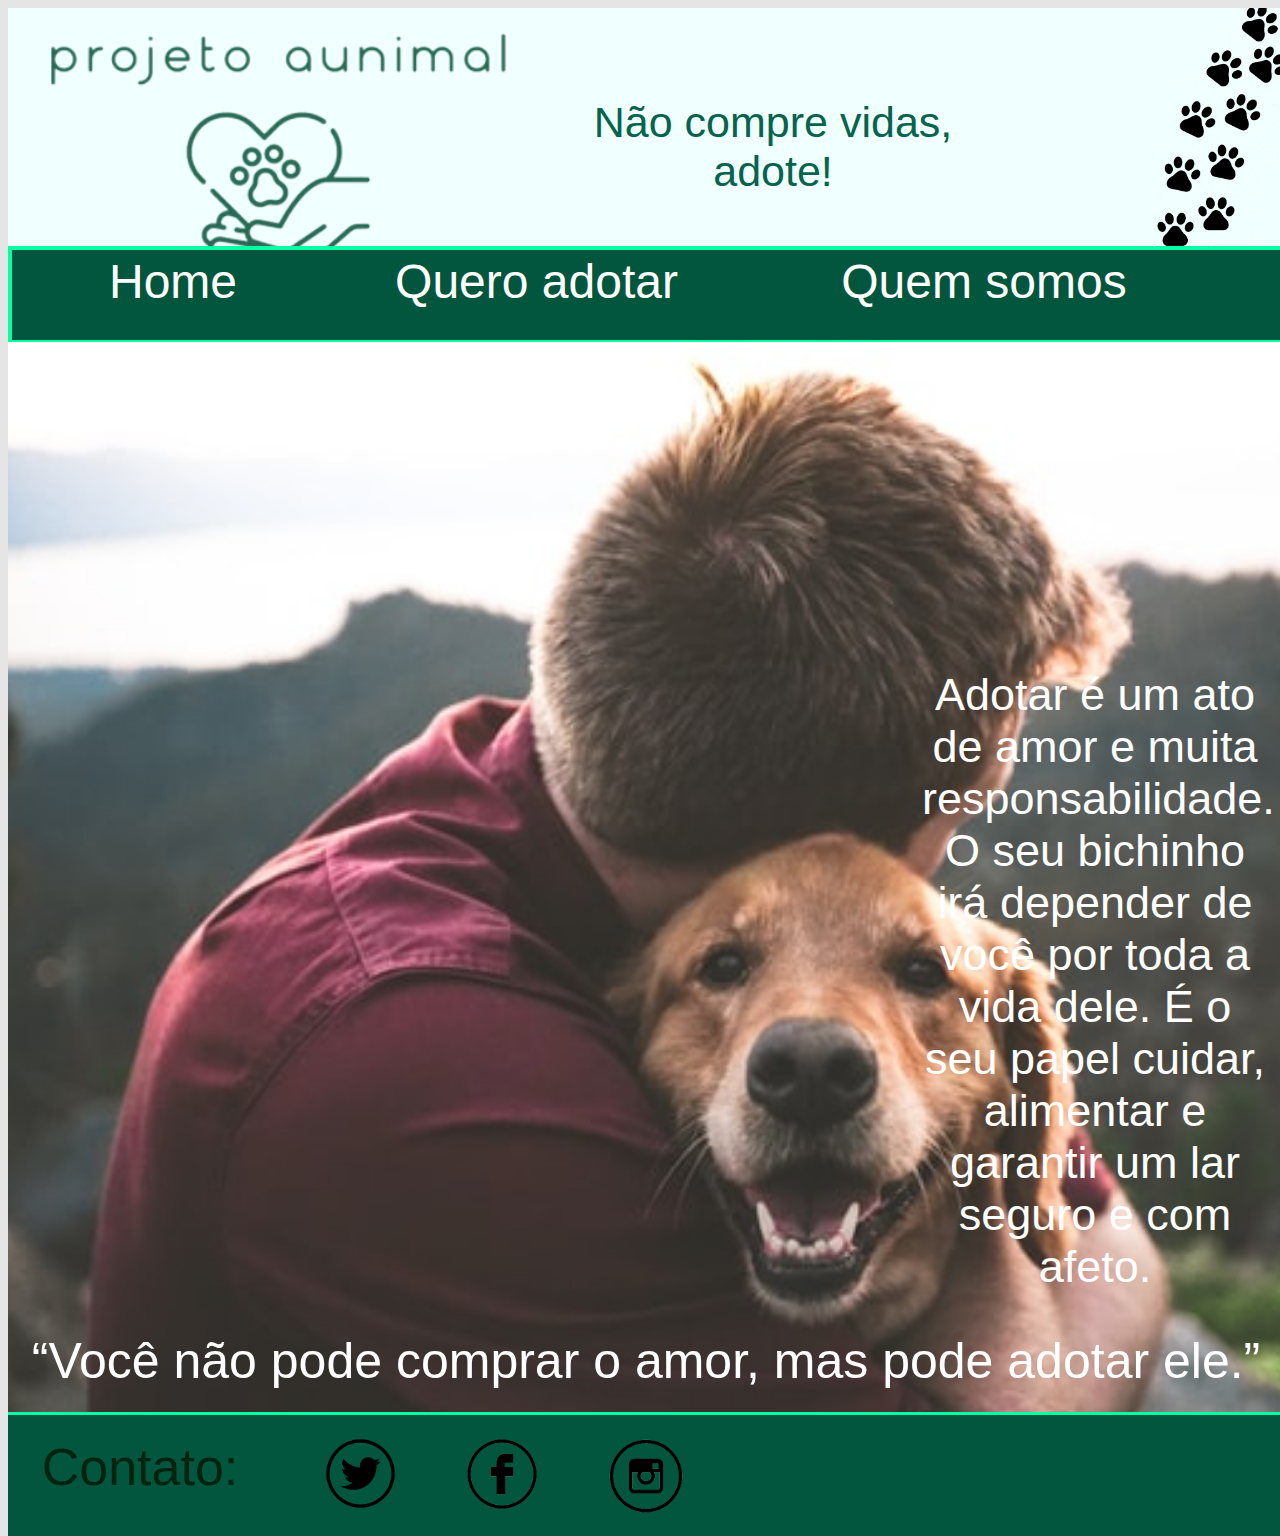
<file: index.html>
<!DOCTYPE html>
<html lang="pt-br">
    <head>
        <meta charset="utf-8">
        <title>Projeto AUnimal</title>
        <meta name="author" content="Rebeca Feitosa">
        <link href="https://fonts.googleapis.com/css?family=Inter&display=swap" rel="stylesheet">
        <link rel="stylesheet" href="styles_1.css">
        </head>

    <body>
        <div class=main>
            <div  class="retangulo_1"></div>
            <a href="index.html"><span  class="home">Home</span></a>
            <a href="quero_adotar.html"><span  class="adotar">Quero adotar</span></a>
            <a href="quem_somos.html"><span  class="qsomos">Quem somos</span></a>
            <span  class="frase_adote_1">Não compre vidas, adote!</span>
            <a href="index.html"><div  class="logo"></div></a>
            <div  class="patinhas"></div>
            
            <div  class="img_fundo"></div>
            <span  class="frase_adote_2">“Você não pode comprar o amor, mas pode adotar ele.”</span>
            <span  class="frase_adote_3">Adotar é um ato de amor e muita responsabilidade.
                O seu bichinho irá depender de você por toda a vida dele.
                É o seu papel cuidar, alimentar e garantir um lar seguro e com afeto.</span>

            <div  class="retangulo_2"></div>
            <span  class="contato">Contato:</span>
            <div  class="twitter"></div>
            <div  class="facebook"></div>
            <div  class="instagram"></div>
        </div>
    </body>

</html>
</file>
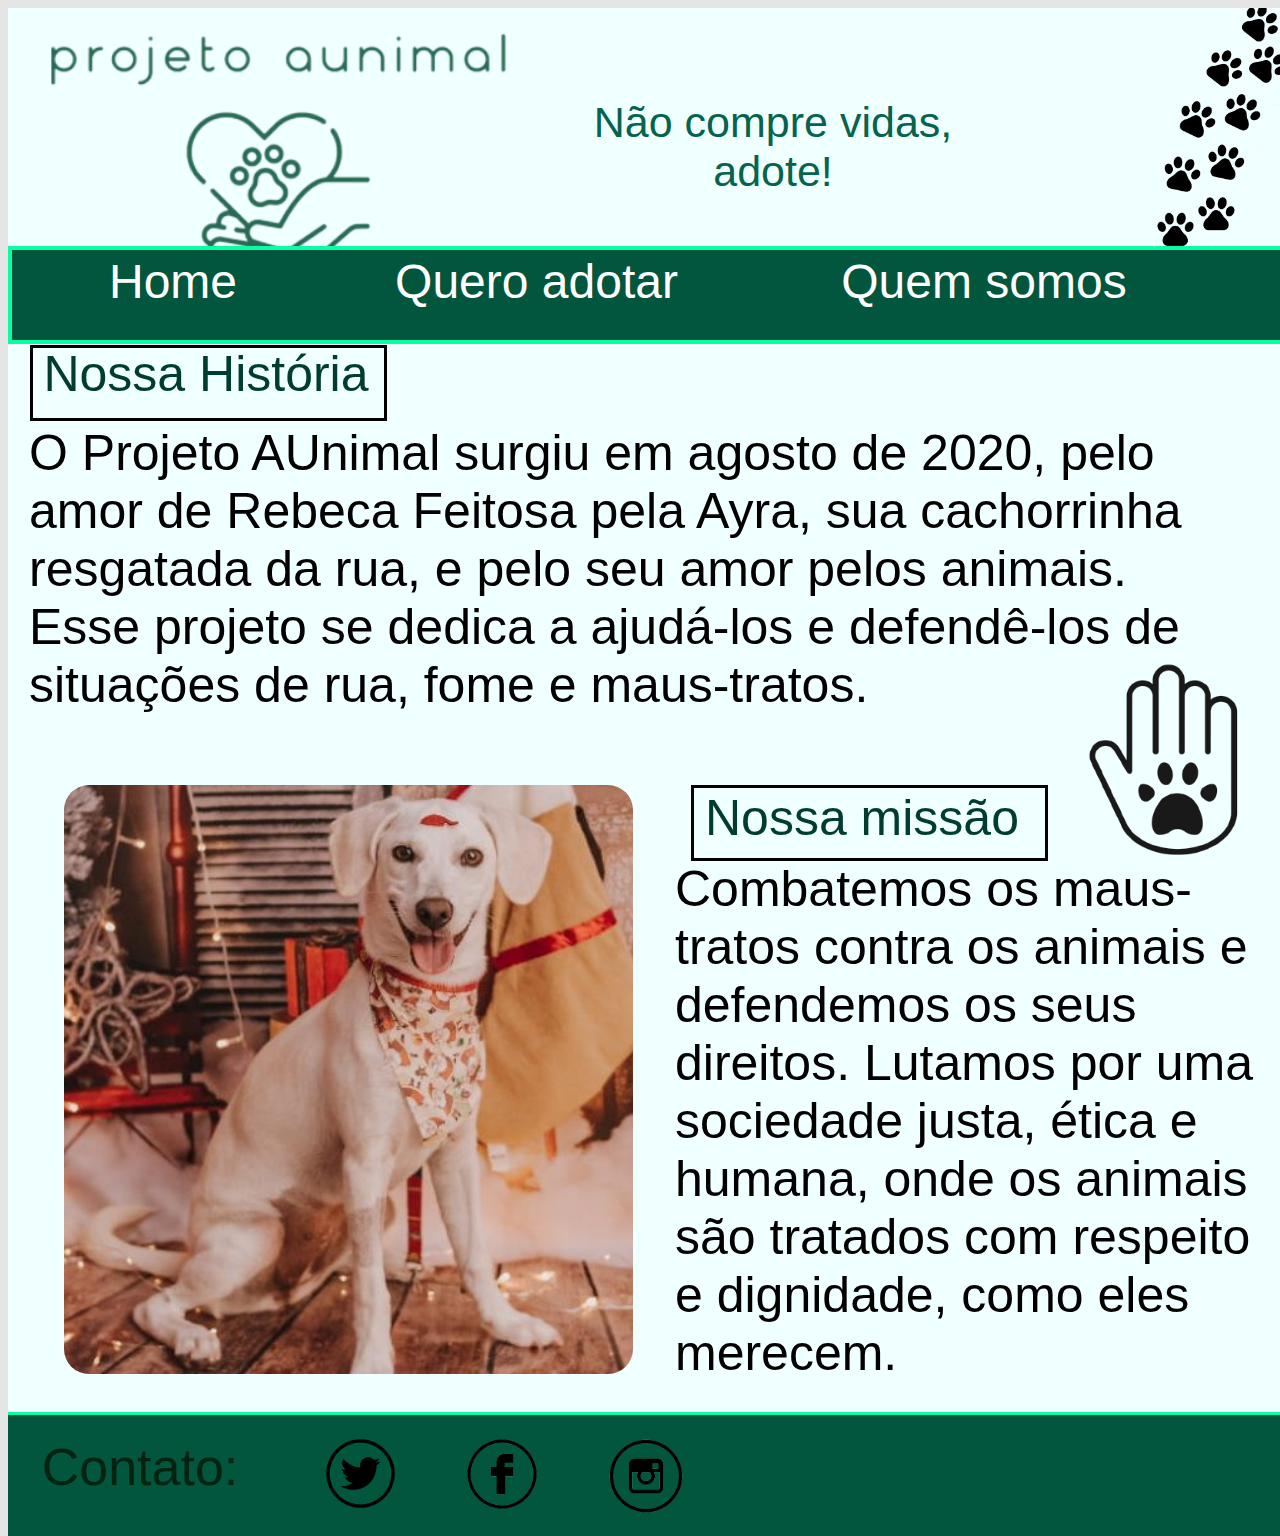
<file: quem_somos.html>
<html lang="pt-br">
    <head>
        <meta charset="utf-8">
        <title>Quem Somos</title>
        <meta name="author" content="Rebeca Feitosa">
        <link href="https://fonts.googleapis.com/css?family=Inter&display=swap" rel="stylesheet">
        <link rel="stylesheet" href="styles_3.css">
    </head>
          
    <body>
        <div class=main>
        <div  class="retangulo_1"></div>
        <a href="index.html"><span  class="home">Home</span></a>
        <a href="quero_adotar.html"><span  class="adotar">Quero adotar</span></a>
        <a href="quem_somos.html"><span  class="qsomos">Quem somos</span></a>
        <span  class="frase_adote_1">Não compre vidas, adote!</span>
        <a href="index.html"><div  class="logo"></div></a>
        <div  class="patinhas"></div>   
            
        <span  class="nossa_historia">Nossa História</span>
        <div  class="borda_historia"></div>
        <span  class="historia"> O Projeto AUnimal surgiu em agosto de 2020, pelo amor de Rebeca Feitosa pela Ayra, 
                sua cachorrinha resgatada da rua, e pelo seu amor pelos animais. Esse projeto se dedica a ajudá-los e 
                defendê-los de situações de rua, fome e maus-tratos.</span>

        <span  class="nossa_missao">Nossa missão</span>
        <div  class="borda_missao"></div>
        <span  class="missao"> Combatemos os maus-tratos contra os animais e defendemos os seus direitos. 
                Lutamos por uma sociedade justa, ética e humana, onde os animais são tratados com respeito e dignidade, 
                como eles merecem.</span>

        <div  class="adopt_a_pet"></div>
        <div  class="img_ayra"></div>
            
        <div  class="retangulo_2"></div>
        <span  class="contato">Contato:</span>
        <div  class="twitter"></div>
        <div  class="facebook"></div>
        <div  class="instagram"></div>
        </div>
    </body>

</html>
</file>
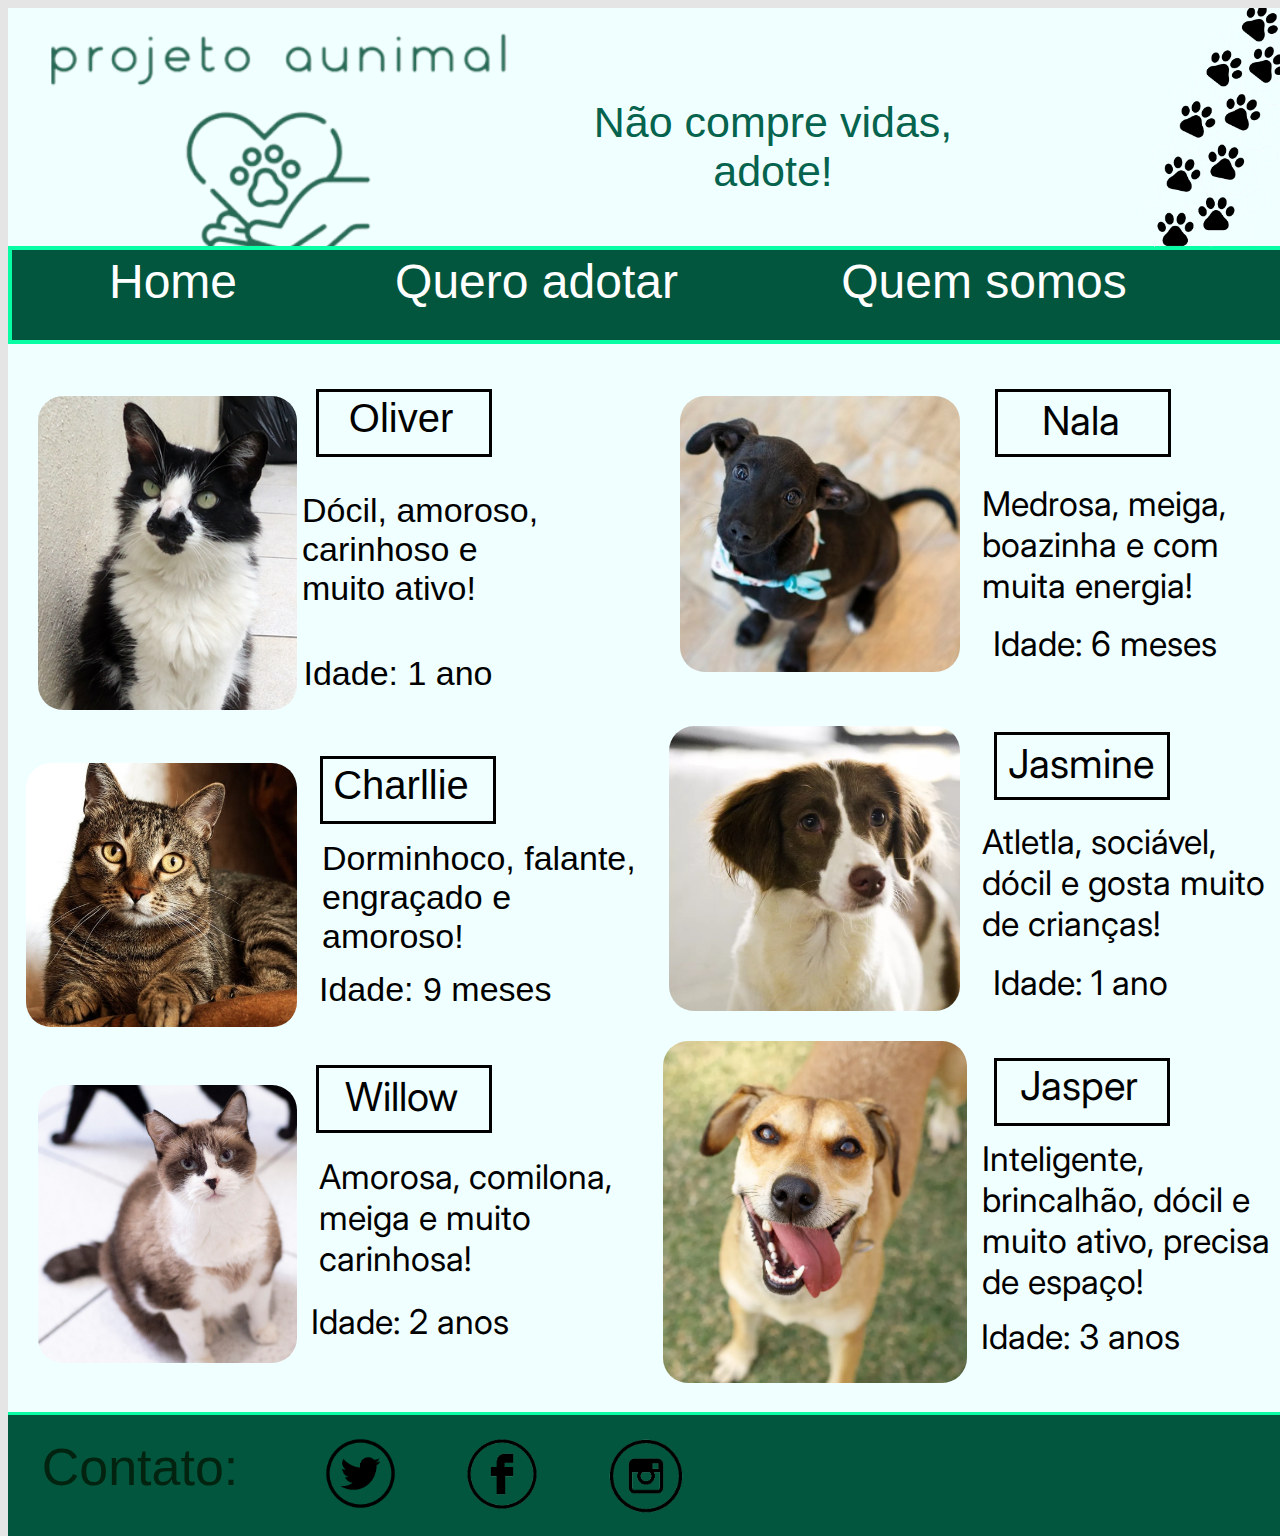
<file: quero_adotar.html>
<!DOCTYPE html>
<html lang="en">
    <head>
        <meta charset="utf-8">  
        <title>Quero Adotar</title>
        <meta name="author" content="Rebeca Feitosa">
        <link href="https://fonts.googleapis.com/css?family=Inter&display=swap" rel="stylesheet">
        <link rel="stylesheet" href="styles_2.css"> 
    </head>
          
    <body>
        <div class=main>
            <div  class="retangulo_1">
        </div>
        <span  class="qsomos">Quem somos</span>
        <span  class="adotar">Quero adotar</span>
        <span  class="frase_adote_1">Não compre vidas, adote!</span>
        <span  class="home">Home</span>
        <div  class="patinhas"></div>
        <div  class="logo"></div>
        <div  class="retangulo_2"></div>
        <span  class="contato">Contato:</span>
        <div  class="twitter"></div>
        <div  class="facebook"></div>
        <div  class="instagram"></div>

        <div  class="img_oliver"></div>
        <div  class="borda_oliver"></div>
        <span  class="oliver">Oliver</span>
        <span  class="caráter_oliver">Dócil, amoroso, carinhoso e muito ativo!</span>
        <span  class="idade_oliver">Idade: 1 ano</span>

        <div  class="img_charllie"></div>
        <div  class="borda_charllie"></div>
        <span  class="charllie">Charllie</span>
        <span  class="caract_charllie">Dorminhoco, falante, engraçado e amoroso!</span>
        <span  class="idade_charllie">Idade: 9 meses</span>

        <div  class="img_willow"></div>
        <div  class="borda_willow"></div>
        <span  class="willow">Willow</span>
        <span  class="caract_willow">Amorosa, comilona, meiga e muito carinhosa!</span>
        <span  class="idade_willow">Idade: 2 anos</span>

        <div  class="img_nala"></div>
        <div  class="borda_nala"></div>
        <span  class="nala">Nala</span>
        <span  class="caract_nala">Medrosa, meiga, boazinha e com muita energia!</span>
        <span  class="idade_nala">Idade: 6 meses</span>
        
        <div  class="img_jasmine"></div>
        <div  class="borda_jasmine"></div>
        <span  class="jasmine">Jasmine</span>
        <span  class="caract_jasmine">Atletla, sociável, dócil e gosta muito de crianças!</span>
        <span  class="idade_jasmine">Idade: 1 ano</span>

        <div  class="img_jasper"></div>
        <div  class="borda_jasper"></div>
        <span  class="jasper">Jasper</span>
        <span  class="caract_jasper">Inteligente, brincalhão, dócil e muito ativo, precisa de espaço!</span>
        <span  class="idade_jasper">Idade: 3 anos</span>
    
        </div>

    </body>

</html>
</file>
<file: styles_1.css>
body {
	background: #E5E5E5; 
}

.main { 
	overflow:hidden;
	background-color: azure;
	width:1280px;
	height:1528px;
	position:absolute;
}

.retangulo_1 { 
	background-color:#02563d;
	width:1272px;
	height:90px;
	position:absolute;
	top:238px;
	border:4px solid #08FDA5;
}

.home { 
	color:rgba(255, 255, 255, 1);
	width:138px;
	height:58px;
	position:absolute;
	left:96px;
	top:246px;
	font-family:'Gill Sans', 'Gill Sans MT', Calibri, 'Trebuchet MS', sans-serif;
	text-align:center;
	font-size:48px;
	letter-spacing:0;
}

.adotar { 
	color:rgba(255, 255, 255, 1);
	width:309px;
	height:58px;
	position:absolute;
	left:374px;
	top:246px;
	font-family:'Gill Sans', 'Gill Sans MT', Calibri, 'Trebuchet MS', sans-serif;
	text-align:center;
	font-size:48px;
	letter-spacing:0;
}

.qsomos { 
	color:rgba(255, 255, 255, 1);
	width:308px;
	height:58px;
	position:absolute;
	left:822px;
	top:246px;
	font-family:'Gill Sans', 'Gill Sans MT', Calibri, 'Trebuchet MS', sans-serif;
	text-align:center;
	font-size:48px;
	letter-spacing:0;
}

.patinhas { 
	width:181px;
	height:250px;
	position:absolute;
	left:1108px;
	top:-11px;
	background-image:url(img/patinhas.png);
	background-repeat:no-repeat;
	background-size:cover;
}

.logo { 
	width:567px;
	height:238px;
	position:absolute;
	left:-14px;
	top:0px;
	background-image:url(img/logo.png);
	background-repeat:no-repeat;
	background-size:cover;
}

.img_fundo { 
	width:1280px;
	height:1076px;
	position:absolute;
	left:-2px;
	top:334px;
	background-image:url(img/fundo_pagina_1.png);
	background-repeat:no-repeat;
	background-size:cover;
}

.frase_adote_1 { 
	color:rgb(6, 99, 77);
	width:422px;
	height:104px;
	position:absolute;
	left:554px;
	top:90px;
	font-family:'Gill Sans', 'Gill Sans MT', Calibri, 'Trebuchet MS', sans-serif;
	text-align:center;
	font-size:43px;
	letter-spacing:0;
}

.frase_adote_2 { 
	color:rgba(255, 255, 255, 1);
	width:1266px;
	height:61px;
	position:absolute;
	left:5px;
	top:1324px;
	font-family:'Gill Sans', 'Gill Sans MT', Calibri, 'Trebuchet MS', sans-serif;
	text-align:center;
	font-size:50px;
	letter-spacing:0;
}

.frase_adote_3 { 
	color:rgba(255, 255, 255, 1);
	width:346px;
	height:447px;
	position:absolute;
	left:914px;
	top:661px;
	font-family:'Gill Sans', 'Gill Sans MT', Calibri, 'Trebuchet MS', sans-serif;
	text-align:center;
	font-size:45px;
	letter-spacing:0;
}


.retangulo_2 { 
	background-color:#02563d;
	width:1292px;
	height:124px;
	position:absolute;
	left:-14px;
	top:1404px;
	border:3px solid #08FDA5;
}

.contato { 
	color:rgb(1, 35, 16);
	width:204px;
	height:58px;
	position:absolute;
	left:30px;
	top:1429px;
	font-family:'Gill Sans', 'Gill Sans MT', Calibri, 'Trebuchet MS', sans-serif;
	text-align:center;
	font-size:52px;
	letter-spacing:0;
}

.twitter { 
	width:81px;
	height:81px;
	position:absolute;
	left:312px;
	top:1425px;
	background-image:url(img/twitter.png);
	background-repeat:no-repeat;
	background-size:cover;
}

.facebook { 
	width:82px;
	height:81px;
	position:absolute;
	left:453px;
	top:1425px;
	background-image:url(img/facebook.png);
	background-repeat:no-repeat;
	background-size:cover;
}

.instagram { 
	width:86px;
	height:81px;
	position:absolute;
	left:595px;
	top:1425px;
	background-image:url(img/instagram.png);
	background-repeat:no-repeat;
	background-size:cover;
}
</file>
<file: styles_3.css>
body {
	background: #E5E5E5; 
}

.main { 
	overflow:hidden;
	background-color: azure;
	width:1280px;
	height:1528px;
	position:absolute;
}

.retangulo_1 { 
	background-color:#02563d;
	width:1272px;
	height:90px;
	position:absolute;
	top:238px;
	border:4px solid #08FDA5;
}

.home { 
	color:rgba(255, 255, 255, 1);
	width:138px;
	height:58px;
	position:absolute;
	left:96px;
	top:246px;
	font-family:'Gill Sans', 'Gill Sans MT', Calibri, 'Trebuchet MS', sans-serif;
	text-align:center;
	font-size:48px;
	letter-spacing:0;
}

.adotar { 
	color:rgba(255, 255, 255, 1);
	width:309px;
	height:58px;
	position:absolute;
	left:374px;
	top:246px;
	font-family:'Gill Sans', 'Gill Sans MT', Calibri, 'Trebuchet MS', sans-serif;
	text-align:center;
	font-size:48px;
	letter-spacing:0;
}

.qsomos { 
	color:rgba(255, 255, 255, 1);
	width:308px;
	height:58px;
	position:absolute;
	left:822px;
	top:246px;
	font-family:'Gill Sans', 'Gill Sans MT', Calibri, 'Trebuchet MS', sans-serif;
	text-align:center;
	font-size:48px;
	letter-spacing:0;
}

.patinhas { 
	width:181px;
	height:250px;
	position:absolute;
	left:1108px;
	top:-11px;
	background-image:url(img/patinhas.png);
	background-repeat:no-repeat;
	background-size:cover;
}

.logo { 
	width:567px;
	height:238px;
	position:absolute;
	left:-14px;
	top:0px;
	background-image:url(img/logo.png);
	background-repeat:no-repeat;
	background-size:cover;
}

.frase_adote_1 { 
	color:rgb(6, 99, 77);
	width:422px;
	height:104px;
	position:absolute;
	left:554px;
	top:90px;
	font-family:'Gill Sans', 'Gill Sans MT', Calibri, 'Trebuchet MS', sans-serif;
	text-align:center;
	font-size:43px;
	letter-spacing:0;
}

.nossa_historia { 
	color:rgba(0.5046851187944412, 60.56249924004078, 46.14862248301506, 1);
	width:340px;
	height:61px;
	position:absolute;
	left:28px;
	top:337px;
	font-family:'Gill Sans', 'Gill Sans MT', Calibri, 'Trebuchet MS', sans-serif;
	text-align:center;
	font-size:50px;
	letter-spacing:0;
}

.historia { 
	color:rgba(0, 0, 0, 1);
	width:1214px;
	height:249px;
	position:absolute;
	left:21px;
	top:416px;
	font-family:'Gill Sans', 'Gill Sans MT', Calibri, 'Trebuchet MS', sans-serif;
	text-align:left;
	font-size:50px;
	letter-spacing:0;
}

.borda_historia { 
	background-color:rgba(217.0000022649765, 217.0000022649765, 217.0000022649765, 0);
	width:351px;
	height:70px;
	position:absolute;
	left:22px;
	top:337px;
	border:3px solid rgba(0, 0, 0, 1);
}

.nossa_missao { 
	color:rgba(0.5046851187944412, 60.56249924004078, 46.14862248301506, 1);
	width:324px;
	height:61px;
	position:absolute;
	left:697px;
	top:781px;
	font-family:'Gill Sans', 'Gill Sans MT', Calibri, 'Trebuchet MS', sans-serif;
	text-align:left;
	font-size:50px;
	letter-spacing:0;
}

.missao { 
	color:rgba(0, 0, 0, 1);
	width:599px;
	height:568px;
	position:absolute;
	left:667px;
	top:852px;
	font-family:'Gill Sans', 'Gill Sans MT', Calibri, 'Trebuchet MS', sans-serif;
	text-align:left;
	font-size:50px;
	letter-spacing:0;
}

.borda_missao { 
	background-color:rgba(217.0000022649765, 217.0000022649765, 217.0000022649765, 0);
	width:351px;
	height:70px;
	position:absolute;
	left:683px;
	top:777px;
	border:3px solid rgba(0, 0, 0, 1);
}

.adopt_a_pet { 
	width:159px;
	height:199px;
	position:absolute;
	left:1076px;
	top:648px;
	background-image:url(img/adopt_a_pet.png);
	background-repeat:no-repeat;
	background-size:cover;
}


.img_ayra { 
	width:569px;
	height:589px;
	position:absolute;
	left:56px;
	top:777px;
	border-top-left-radius:25px;
	border-top-right-radius:25px;
	border-bottom-left-radius:25px;
	border-bottom-right-radius:25px;
	background-image:url(img/ayra.png);
	background-repeat:no-repeat;
	background-size:cover;
}

.retangulo_2 { 
	background-color:#02563d;
	width:1292px;
	height:124px;
	position:absolute;
	left:-14px;
	top:1404px;
	border:3px solid #08FDA5;
}

.contato { 
	color:rgb(1, 35, 16);
	width:204px;
	height:58px;
	position:absolute;
	left:30px;
	top:1429px;
	font-family:'Gill Sans', 'Gill Sans MT', Calibri, 'Trebuchet MS', sans-serif;
	text-align:center;
	font-size:52px;
	letter-spacing:0;
}

.twitter { 
	width:81px;
	height:81px;
	position:absolute;
	left:312px;
	top:1425px;
	background-image:url(img/twitter.png);
	background-repeat:no-repeat;
	background-size:cover;
}

.facebook { 
	width:82px;
	height:81px;
	position:absolute;
	left:453px;
	top:1425px;
	background-image:url(img/facebook.png);
	background-repeat:no-repeat;
	background-size:cover;
}

.instagram { 
	width:86px;
	height:81px;
	position:absolute;
	left:595px;
	top:1425px;
	background-image:url(img/instagram.png);
	background-repeat:no-repeat;
	background-size:cover;
}
</file>
<file: styles_2.css>
body {
	background: #E5E5E5; 
}

.main { 
	overflow:hidden;
	background-color: azure;
	width:1280px;
	height:1528px;
	position:absolute;
}

.retangulo_1 { 
	background-color:#02563d;
	width:1272px;
	height:90px;
	position:absolute;
	top:238px;
	border:4px solid #08FDA5;
}

.home { 
	color:rgba(255, 255, 255, 1);
	width:138px;
	height:58px;
	position:absolute;
	left:96px;
	top:246px;
	font-family:'Gill Sans', 'Gill Sans MT', Calibri, 'Trebuchet MS', sans-serif;
	text-align:center;
	font-size:48px;
	letter-spacing:0;
}

.adotar { 
	color:rgba(255, 255, 255, 1);
	width:309px;
	height:58px;
	position:absolute;
	left:374px;
	top:246px;
	font-family:'Gill Sans', 'Gill Sans MT', Calibri, 'Trebuchet MS', sans-serif;
	text-align:center;
	font-size:48px;
	letter-spacing:0;
}

.qsomos { 
	color:rgba(255, 255, 255, 1);
	width:308px;
	height:58px;
	position:absolute;
	left:822px;
	top:246px;
	font-family:'Gill Sans', 'Gill Sans MT', Calibri, 'Trebuchet MS', sans-serif;
	text-align:center;
	font-size:48px;
	letter-spacing:0;
}

.patinhas { 
	width:181px;
	height:250px;
	position:absolute;
	left:1108px;
	top:-11px;
	background-image:url(img/patinhas.png);
	background-repeat:no-repeat;
	background-size:cover;
}

.logo { 
	width:567px;
	height:238px;
	position:absolute;
	left:-14px;
	top:0px;
	background-image:url(img/logo.png);
	background-repeat:no-repeat;
	background-size:cover;
}

.frase_adote_1 { 
	color:rgb(6, 99, 77);
	width:422px;
	height:104px;
	position:absolute;
	left:554px;
	top:90px;
	font-family:'Gill Sans', 'Gill Sans MT', Calibri, 'Trebuchet MS', sans-serif;
	text-align:center;
	font-size:43px;
	letter-spacing:0;
}


.img_oliver { 
	width:259px;
	height:314px;
	position:absolute;
	left:30px;
	top:388px;
	border-top-left-radius:25px;
	border-top-right-radius:25px;
	border-bottom-left-radius:25px;
	border-bottom-right-radius:25px;
	background-image:url(img/oliver.png);
	background-repeat:no-repeat;
	background-size:cover;
}

.oliver { 
	color:rgba(0, 0, 0, 1);
	width:108px;
	height:48px;
	position:absolute;
	left:339px;
	top:388px;
	font-family:'Gill Sans', 'Gill Sans MT', Calibri, 'Trebuchet MS', sans-serif;
	text-align:center;
	font-size:40px;
	letter-spacing:0;
}
.caráter_oliver { 
	color:rgba(0, 0, 0, 1);
	width:259px;
	height:123px;
	position:absolute;
	left:294px;
	top:483px;
	font-family:'Gill Sans', 'Gill Sans MT', Calibri, 'Trebuchet MS', sans-serif;
	text-align:left;
	font-size:34px;
	letter-spacing:0;
}

.idade_oliver { 
	color:rgba(0, 0, 0, 1);
	width:192px;
	height:41px;
	position:absolute;
	left:294px;
	top:646px;
	font-family:'Gill Sans', 'Gill Sans MT', Calibri, 'Trebuchet MS', sans-serif;
	text-align:center;
	font-size:34px;
	letter-spacing:0;
}

.borda_oliver { 
	background-color:rgba(217.0000022649765, 217.0000022649765, 217.0000022649765, 0);
	width:170px;
	height:62px;
	position:absolute;
	left:308px;
	top:381px;
	border:3px solid rgba(0, 0, 0, 1);
}


.img_charllie { 
	width:271px;
	height:264px;
	position:absolute;
	left:18px;
	top:755px;
	border-top-left-radius:25px;
	border-top-right-radius:25px;
	border-bottom-left-radius:25px;
	border-bottom-right-radius:25px;
	background-image:url(img/charllie.png);
	background-repeat:no-repeat;
	background-size:cover;
}

.charllie { 
	color:rgba(0, 0, 0, 1);
	width:140px;
	height:48px;
	position:absolute;
	left:323px;
	top:755px;
	font-family:'Gill Sans', 'Gill Sans MT', Calibri, 'Trebuchet MS', sans-serif;
	text-align:center;
	font-size:40px;
	letter-spacing:0;
}

.caract_charllie { 
	color:rgba(0, 0, 0, 1);
	width:318px;
	height:131px;
	position:absolute;
	left:314px;
	top:831px;
	font-family:'Gill Sans', 'Gill Sans MT', Calibri, 'Trebuchet MS', sans-serif;
	text-align:left;
	font-size:34px;
	letter-spacing:0;
}

.idade_charllie { 
	color:rgba(0, 0, 0, 1);
	width:242px;
	height:41px;
	position:absolute;
	left:311px;
	top:962px;
	font-family:'Gill Sans', 'Gill Sans MT', Calibri, 'Trebuchet MS', sans-serif;
	text-align:left;
	font-size:34px;
	letter-spacing:0;
}

.borda_charllie { 
	background-color:rgba(217.0000022649765, 217.0000022649765, 217.0000022649765, 0);
	width:170px;
	height:62px;
	position:absolute;
	left:312px;
	top:748px;
	border:3px solid rgba(0, 0, 0, 1);
}

















.img_willow { 
	width:259px;
	height:278px;
	position:absolute;
	left:30px;
	top:1077px;
	border-top-left-radius:25px;
	border-top-right-radius:25px;
	border-bottom-left-radius:25px;
	border-bottom-right-radius:25px;
	background-image:url(img/willow.png);
	background-repeat:no-repeat;
	background-size:cover;
}



.caract_nala { 
	color:rgba(0, 0, 0, 1);
	width:304px;
	height:123px;
	position:absolute;
	left:974px;
	top:475px;
	font-family:Inter;
	text-align:left;
	font-size:34px;
	letter-spacing:0;
}
.caract_jasmine { 
	color:rgba(0, 0, 0, 1);
	width:304px;
	height:123px;
	position:absolute;
	left:974px;
	top:813px;
	font-family:Inter;
	text-align:left;
	font-size:34px;
	letter-spacing:0;
}
.caract_jasper { 
	color:rgba(0, 0, 0, 1);
	width:304px;
	height:178px;
	position:absolute;
	left:974px;
	top:1130px;
	font-family:Inter;
	text-align:left;
	font-size:34px;
	letter-spacing:0;
}

.idade_jasmine { 
	color:rgba(0, 0, 0, 1);
	width:192px;
	height:41px;
	position:absolute;
	left:976px;
	top:954px;
	font-family:Inter;
	text-align:center;
	font-size:34px;
	letter-spacing:0;
}
.idade_jasper { 
	color:rgba(0, 0, 0, 1);
	width:215px;
	height:41px;
	position:absolute;
	left:965px;
	top:1308px;
	font-family:Inter;
	text-align:center;
	font-size:34px;
	letter-spacing:0;
}
.idade_nala { 
	color:rgba(0, 0, 0, 1);
	width:242px;
	height:41px;
	position:absolute;
	left:976px;
	top:615px;
	font-family:Inter;
	text-align:center;
	font-size:34px;
	letter-spacing:0;
}

.nala { 
	color:rgba(0, 0, 0, 1);
	width:85px;
	height:48px;
	position:absolute;
	left:1030px;
	top:388px;
	font-family:Inter;
	text-align:center;
	font-size:40px;
	letter-spacing:0;
}
.jasmine { 
	color:rgba(0, 0, 0, 1);
	width:155px;
	height:48px;
	position:absolute;
	left:995px;
	top:731px;
	font-family:Inter;
	text-align:center;
	font-size:40px;
	letter-spacing:0;
}
.jasper { 
	color:rgba(0, 0, 0, 1);
	width:126px;
	height:48px;
	position:absolute;
	left:1008px;
	top:1053px;
	font-family:Inter;
	text-align:center;
	font-size:40px;
	letter-spacing:0;
}
.willow { 
	color:rgba(0, 0, 0, 1);
	width:120px;
	height:48px;
	position:absolute;
	left:333px;
	top:1064px;
	font-family:Inter;
	text-align:center;
	font-size:40px;
	letter-spacing:0;
}

.caract_willow { 
	color:rgba(0, 0, 0, 1);
	width:318px;
	height:131px;
	position:absolute;
	left:311px;
	top:1148px;
	font-family:Inter;
	text-align:left;
	font-size:34px;
	letter-spacing:0;
}

.idade_willow { 
	color:rgba(0, 0, 0, 1);
	width:226px;
	height:48px;
	position:absolute;
	left:303px;
	top:1293px;
	font-family:Inter;
	text-align:left;
	font-size:34px;
	letter-spacing:0;
}
.borda_oliver { 
	background-color:rgba(217.0000022649765, 217.0000022649765, 217.0000022649765, 0);
	width:170px;
	height:62px;
	position:absolute;
	left:308px;
	top:381px;
	border:3px solid rgba(0, 0, 0, 1);
}

.borda_nala { 
	background-color:rgba(217.0000022649765, 217.0000022649765, 217.0000022649765, 0);
	width:170px;
	height:62px;
	position:absolute;
	left:987px;
	top:381px;
	border:3px solid rgba(0, 0, 0, 1);
}

.borda_jasmine { 
	background-color:rgba(217.0000022649765, 217.0000022649765, 217.0000022649765, 0);
	width:170px;
	height:62px;
	position:absolute;
	left:986px;
	top:724px;
	border:3px solid rgba(0, 0, 0, 1);
}

.borda_jasper { 
	background-color:rgba(217.0000022649765, 217.0000022649765, 217.0000022649765, 0);
	width:170px;
	height:62px;
	position:absolute;
	left:986px;
	top:1050px;
	border:3px solid rgba(0, 0, 0, 1);
}

.borda_willow { 
	background-color:rgba(217.0000022649765, 217.0000022649765, 217.0000022649765, 0);
	width:170px;
	height:62px;
	position:absolute;
	left:308px;
	top:1057px;
	border:3px solid rgba(0, 0, 0, 1);
}



.img_nala { 
	width:280px;
	height:276px;
	position:absolute;
	left:672px;
	top:388px;
	border-top-left-radius:25px;
	border-top-right-radius:25px;
	border-bottom-left-radius:25px;
	border-bottom-right-radius:25px;
	background-image:url(img/nala.png);
	background-repeat:no-repeat;
	background-size:cover;
}

.img_jasmine { 
	width:291px;
	height:285px;
	position:absolute;
	left:661px;
	top:718px;
	border-top-left-radius:25px;
	border-top-right-radius:25px;
	border-bottom-left-radius:25px;
	border-bottom-right-radius:25px;
	background-image:url(img/jasmine.png);
	background-repeat:no-repeat;
	background-size:cover;
}
.img_jasper { 
	width:304px;
	height:342px;
	position:absolute;
	left:655px;
	top:1033px;
	border-top-left-radius:25px;
	border-top-right-radius:25px;
	border-bottom-left-radius:25px;
	border-bottom-right-radius:25px;
	background-image:url(img/jasper.png);
	background-repeat:no-repeat;
	background-size:cover;
}

.retangulo_2 { 
	background-color:#02563d;
	width:1292px;
	height:124px;
	position:absolute;
	left:-14px;
	top:1404px;
	border:3px solid #08FDA5;
}

.contato { 
	color:rgb(1, 35, 16);
	width:204px;
	height:58px;
	position:absolute;
	left:30px;
	top:1429px;
	font-family:'Gill Sans', 'Gill Sans MT', Calibri, 'Trebuchet MS', sans-serif;
	text-align:center;
	font-size:52px;
	letter-spacing:0;
}

.twitter { 
	width:81px;
	height:81px;
	position:absolute;
	left:312px;
	top:1425px;
	background-image:url(img/twitter.png);
	background-repeat:no-repeat;
	background-size:cover;
}

.facebook { 
	width:82px;
	height:81px;
	position:absolute;
	left:453px;
	top:1425px;
	background-image:url(img/facebook.png);
	background-repeat:no-repeat;
	background-size:cover;
}

.instagram { 
	width:86px;
	height:81px;
	position:absolute;
	left:595px;
	top:1425px;
	background-image:url(img/instagram.png);
	background-repeat:no-repeat;
	background-size:cover;
}
</file>
